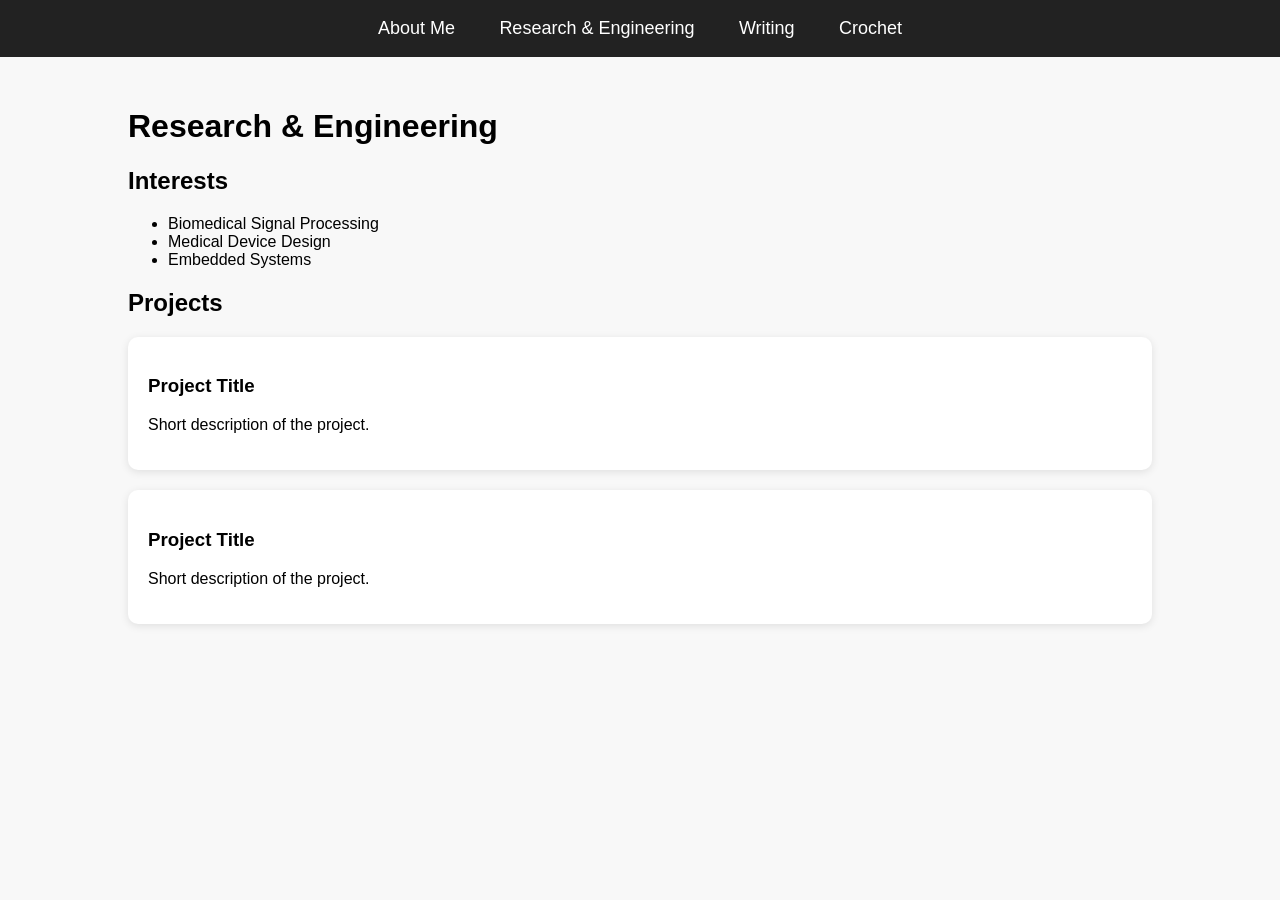
<file: engineering.html>
<!DOCTYPE html>
<html>
<head>
    <title>Research & Engineering</title>
    <link rel="stylesheet" href="style.css">
</head>

<body>

<nav>
    <a href="index.html">About Me</a>
    <a href="engineering.html">Research & Engineering</a>
    <a href="writing.html">Writing</a>
    <a href="crochet.html">Crochet</a>
</nav>

<div class="container">

<h1>Research & Engineering</h1>

<h2>Interests</h2>

<ul>
    <li>Biomedical Signal Processing</li>
    <li>Medical Device Design</li>
    <li>Embedded Systems</li>
</ul>

<h2>Projects</h2>

<div class="card">
    <h3>Project Title</h3>
    <p>Short description of the project.</p>
</div>

<div class="card">
    <h3>Project Title</h3>
    <p>Short description of the project.</p>
</div>

</div>

</body>
</html>
</file>
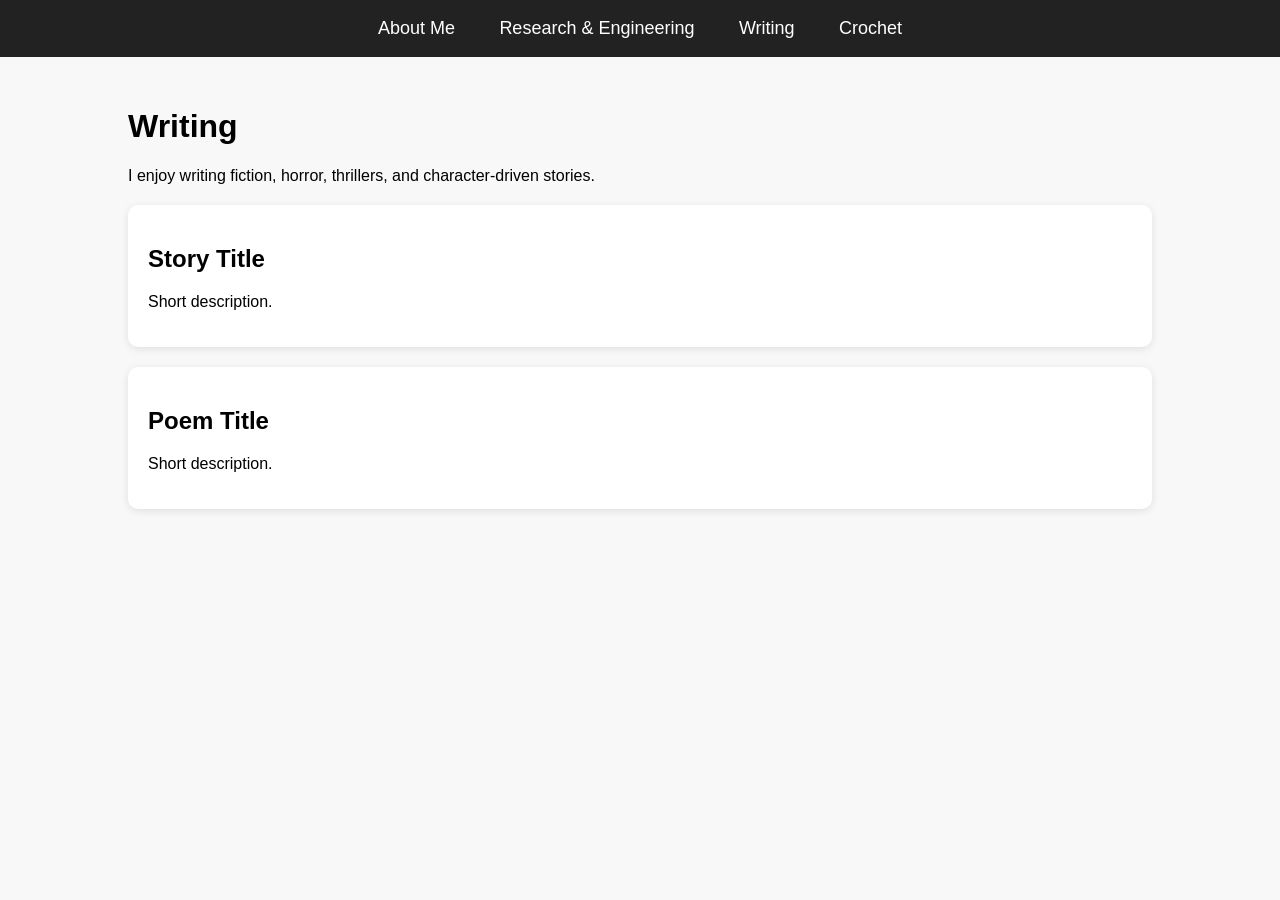
<file: writing.html>
<!DOCTYPE html>
<html>
<head>
    <title>Writing</title>
    <link rel="stylesheet" href="style.css">
</head>

<body>

<nav>
    <a href="index.html">About Me</a>
    <a href="engineering.html">Research & Engineering</a>
    <a href="writing.html">Writing</a>
    <a href="crochet.html">Crochet</a>
</nav>

<div class="container">

<h1>Writing</h1>

<p>
I enjoy writing fiction, horror, thrillers, and character-driven stories.
</p>

<div class="card">
    <h2>Story Title</h2>
    <p>Short description.</p>
</div>

<div class="card">
    <h2>Poem Title</h2>
    <p>Short description.</p>
</div>

</div>

</body>
</html>
</file>
<file: style.css>
body{
    margin:0;
    font-family:Arial, sans-serif;
    background:#f8f8f8;
}

nav{
    background:#222;
    padding:18px;
    text-align:center;
}

nav a{
    color:white;
    text-decoration:none;
    margin:20px;
    font-size:18px;
}

nav a:hover{
    color:#9fd3ff;
}

.container{
    width:80%;
    margin:auto;
    padding:30px;
}

.profile{
    width:220px;
    border-radius:50%;
    display:block;
    margin:auto;
}

.card{
    background:white;
    padding:20px;
    margin:20px 0;
    border-radius:10px;
    box-shadow:0 2px 8px rgba(0,0,0,0.1);
}

.gallery{
    width:300px;
    margin:10px;
    border-radius:10px;
}

.button{
    background:#222;
    color:white;
    padding:10px 18px;
    text-decoration:none;
    border-radius:6px;
}
</file>
